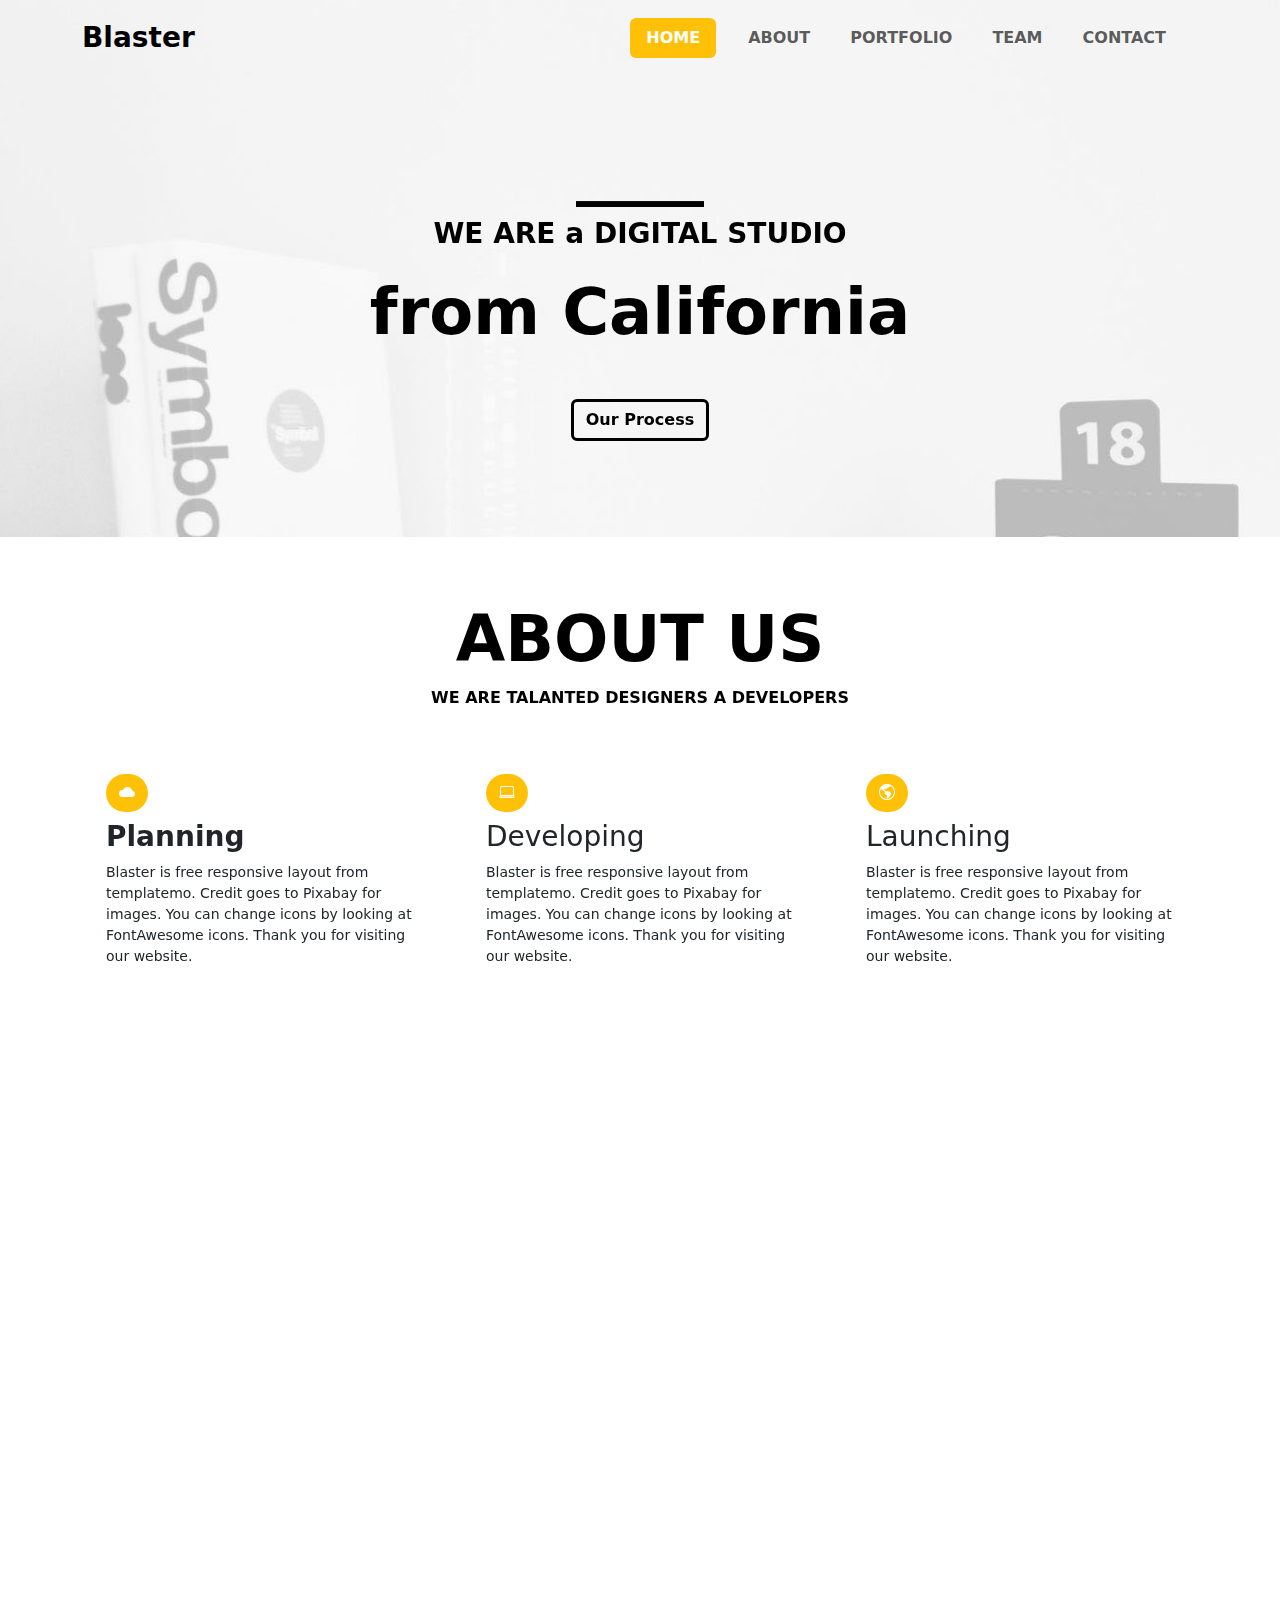
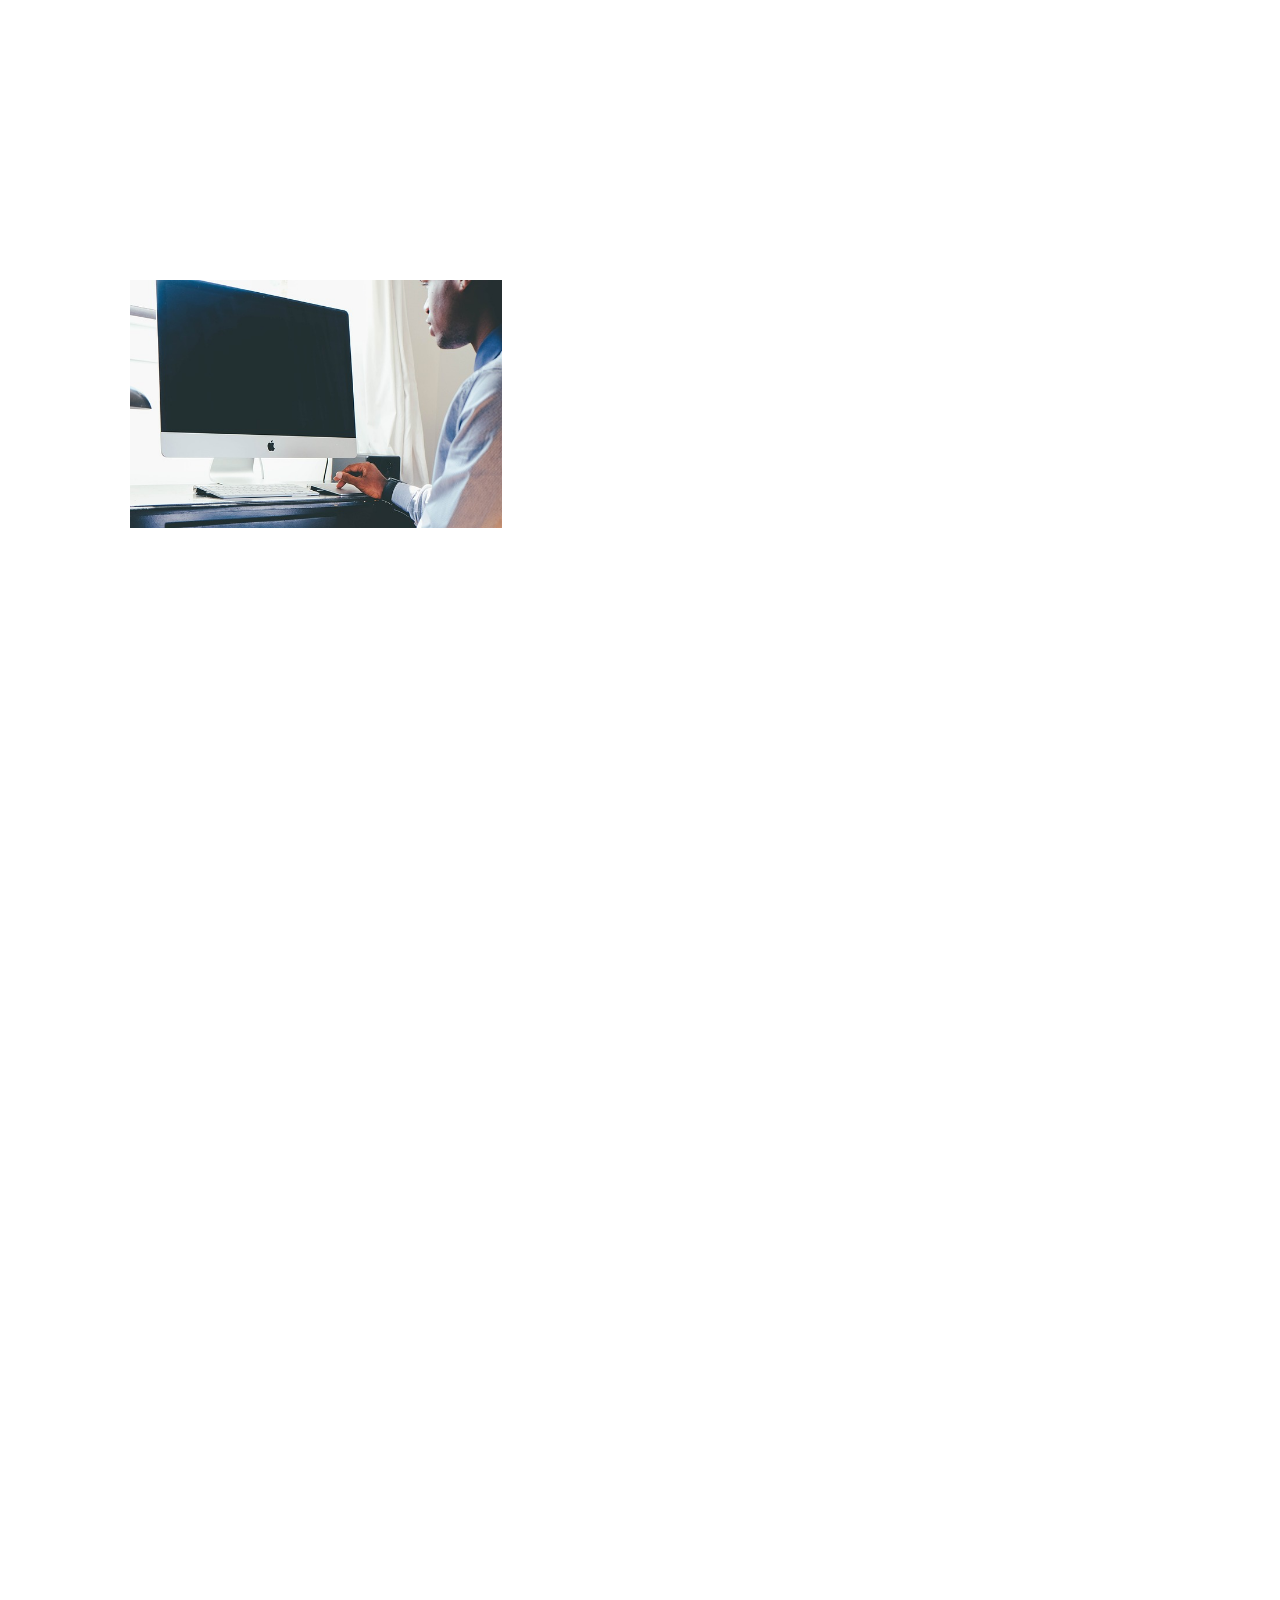
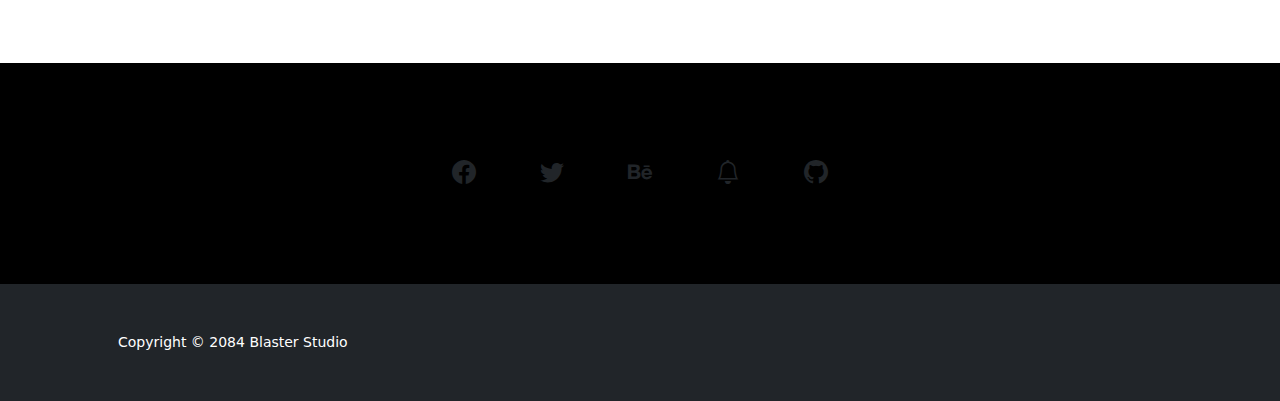
<file: Dowletmyrat exam/index.html>
<!DOCTYPE html>
<html lang="en">

<head>
    <meta charset="UTF-8">
    <meta name="viewport" content="width=device-width, initial-scale=1.0">
    <title>Document</title>
    <link rel="stylesheet" href="css/bootstrap.min.css">
    <link rel="stylesheet" href="css/icons/bootstrap-icons.min.css">
    <link rel="stylesheet" href="css/aos.css">
    <link rel="stylesheet" href="css/splide.min.css">
    <link rel="stylesheet" href="css/fancybox.css">
    <link rel="stylesheet" href="css/main.css">
    <link rel="stylesheet" href="css/bootstrap.min.css.map">
    <link rel="stylesheet" href="css/image.css">
</head>

<body>
    <div class="bg-image">
        <nav class="navbar navbar-expand-md navbar-light py-3" aria-label="Navbar">
            <div class="container-xl">
                <a class="navbar-brand" href="#"><span class="h3 fw-bold">Blaster</span></a>
                <button class="navbar-toggler " type="button" data-bs-toggle="collapse" data-bs-target="#navbar"
                    aria-controls="navbar" aria-expanded="false" aria-label="Toggle navigation">
                    <span class="navbar-toggler-icon"></span>
                </button>

                <div class="collapse navbar-collapse" id="navbar">
                    <ul class="navbar-nav ms-auto align-items-center">
                        <li class="nav-item">
                            <a class="nav-link fw-normal me-lg-4 link-black fw-bold bg-warning btn px-3 text-white"
                                href="#">HOME</a>
                        </li>
                        <li class="nav-item">
                            <a class="nav-link fw-normal me-lg-4 link-black fw-bold" href="#">ABOUT</a>
                        </li>
                        <li class="nav-item">
                            <a class="nav-link nav-link fw-normal me-lg-4 link-black fw-bold" href="#">PORTFOLIO</a>
                        </li>
                        <li class="nav-item">
                            <a class="nav-link fw-normal me-lg-4 link-black fw-bold" href="#">TEAM</a>
                        </li>
                        <li class="nav-item">
                            <a class="nav-link fw-normal me-lg-4 link-black fw-bold" href="#">CONTACT</a>
                        </li>
                    </ul>
                </div>
            </div>
        </nav>
        <div class="py-5">
            <div class="text-black text-center" data-aos="fade-down" data-aos-duration="450">
                <div class="fw-bold display-3 py-2">
                    ____
                </div>
            </div>
            <div class=" pb-3" data-aos="fade-down" data-aos-duration="500">
                <div class="text-uppercase text-center text-black fw-bold h3">
                    we are <span class="text-lowercase">a</span> digital studio
                </div>
            </div>
            <div class="text-center pb-5" data-aos="fade-down" data-aos-duration="550">
                <div class="text-black fw-bold display-3">
                    from California
                </div>
            </div>
            <div class="text-center pb-5" data-aos="fade-down" data-aos-duration="600">
                <button class="btn border-3 border-black  text-black small fw-bold">Our Process</button>
            </div>
        </div>
    </div>

    </div>

    <div class="container-xl py-3" data-aos="fade-down" data-aos-duration="350">
        <div class="pt-5">
            <div class="text-black text-center text-uppercase fw-bold display-3">
                About us
            </div>
        </div>
        <div class="py-2 ">
            <div class="text-black text-center text-uppercase fw-bold pb-5" data-aos="fade-down"
                data-aos-duration="450">
                we are talanted designers a developers
            </div>
        </div>

        <div class="row justify-content-between justify-content-lg-center">
            <div class="col-xl-4 col-12" data-aos="fade-right" data-aos-duration="350">
                <div class="ps-4 py-2">
                    <i class="bi-cloudy-fill bg-warning rounded-5 btn text-white"></i>
                </div>
                <div>
                    <div class="fw-bold h3 mx-4">
                        Planning
                    </div>
                </div>
                <div class="small mx-4">
                    Blaster is free responsive layout from templatemo. Credit goes to Pixabay for images. You can
                    change
                    icons by looking at FontAwesome icons. Thank you for visiting our website.
                </div>
            </div>
            <div class="col-xl-4 col-12" data-aos="fade-down" data-aos-duration="350">
                <div class="ps-4 py-2">
                    <i class="bi-laptop bg-warning rounded-5 btn text-white"></i>
                </div>
                <div>
                    <div class="h3 mx-4">
                        Developing
                    </div>
                </div>
                <div class="small mx-4">
                    Blaster is free responsive layout from templatemo. Credit goes to Pixabay for images. You can
                    change
                    icons by looking at FontAwesome icons. Thank you for visiting our website.
                </div>
            </div>
            <div class="col-xl-4 col-12" data-aos="fade-left" data-aos-duration="450">
                <div class="ps-4 py-2">
                    <i class="bi-globe-americas bg-warning rounded-5 btn text-white "></i>
                </div>
                <div>
                    <div class="h3 mx-4">
                        Launching
                    </div>
                </div>
                <div class="small mx-4">
                    Blaster is free responsive layout from templatemo. Credit goes to Pixabay for images. You can
                    change
                    icons by looking at FontAwesome icons. Thank you for visiting our website.
                </div>
            </div>


        </div>
        <div class="row py-5">
            <div class="col-xl-5 col-12">
                <div class="py-4">
                    <img src="img/about-img.png" alt="" class="img-fluid" data-aos="flip-down" data-aos-duration="1300">
                </div>
            </div>
            <div class="col-xl-6 col-12">
                <div class="pt-5">
                    <div class="fw-bold h3" data-aos="flip-down" data-aos-duration="350">
                        Our Focus
                    </div>
                </div>
                <div class="py-2 pb-5" data-aos="flip-down" data-aos-duration="400">
                    Lorem ipsum dolor sit amet consectetur, adipisicing elit. Nihil vero vel, odit architecto odio
                    excepturi illo labore, ab inventore sed, delectus facilis ex iusto fugiat?
                </div>

                <div class="container">
                    <div class="" data-aos="flip-down" data-aos-duration="450">
                        <p><span><i class="bi-phone-fill h4 pe-3"></i></span> Mobile Apps</p>
                        <div class="progress mb-3">
                            <div class="progress-bar bg-warning" style="width: 65%;"></div>
                        </div>
                    </div>
                    <div class="" data-aos="flip-down" data-aos-duration="500">
                        <p><span><i class="bi-link-45deg h3 pe-2"></i></span>Web Development</p>
                        <div class="progress mb-3">
                            <div class="progress-bar bg-warning" style="width: 80%;"></div>
                        </div>
                    </div>
                    <div class="" data-aos="flip-down" data-aos-duration="550">
                        <p><i class="bi-cloudy-fill h4 pe-2"></i>Cloud Computing</p>
                        <div class="progress mb-3">
                            <div class="progress-bar bg-warning " style="width: 60%;"></div>
                        </div>
                    </div>
                </div>

            </div>


        </div>
    </div>
    <div class="bg-white">
        <div class="container-xl py-2">
            <div class="pt-5 pb-2">
                <div class="text-center text-black fw-bold display-4 text-uppercase" data-aos="fade-down"
                    data-aos-duration="350">
                    Porfolio
                </div>
            </div>
            <div class="pb-5" data-aos="fade-down" data-aos-duration="450">
                <div class="text-center text-uppercase text-black fw-bold small">
                    Mobile,web and brand identity
                </div>
            </div>
            <div class="text-center text-uppercase  fw-bold py-3 d-none d-xl-block" data-aos="fade-right"
                data-aos-duration="700">
                <a class="text-decoration-none text-white bg-warning btn px-3" href="#">All</a>
                <a class="text-decoration-none text-secondary px-4" href="#">Html</a>
                <a class="text-decoration-none text-secondary px-4" href="#">photoshop</a>
                <a class="text-decoration-none text-secondary px-4" href="#">wordpress</a>
                <a class="text-decoration-none text-secondary px-4" href="#">Mob</aile>
            </div>

            <div class="row g-0">
                
                <div class="col-4">
                    <div>
                        <a href="img/portfolio-img1.jpg" class="text-decoration-none img-fluid" data-fancybox="gallery"
                            data-caption="photo1">
                            <img src="img/portfolio-img1.jpg" alt="" class="img-fluid" >
                        </a>
                    </div>
                </div>
                <div class="col-4">
                    <div>
                        <a href="img/portfolio-img2.jpg" class="text-decoration-none img-fluid" data-fancybox="gallery"
                            data-caption="photo2">
                            <img src="img/portfolio-img2.jpg" alt="" class="img-fluid" data-aos="flip-up"
                                data-aos-delay="200">
                        </a>
                    </div>
                </div>
                <div class="col-4">
                    <div>
                        <a href="img/portfolio-img3.jpg" class="text-decoration-none img-fluid" data-fancybox="gallery"
                            data-caption="photo3">
                            <img src="img/portfolio-img3.jpg" alt="" class="img-fluid" data-aos="flip-up"
                                data-aos-delay="200">
                        </a>
                    </div>
                </div>
                <div class="col-4">
                    <div>
                        <a href="img/portfolio-img4.jpg" class="text-decoration-none img-fluid" data-fancybox="gallery"
                            data-caption="PHOTO4">
                            <img src="img/portfolio-img4.jpg" alt="" class="img-fluid" data-aos="flip-up"
                                data-aos-delay="300">
                        </a>
                    </div>
                </div>
                <div class="col-4">
                    <div class="">
                        <a href="img/portfolio-img5.jpg" class="text-decoration-none img-fluid" data-fancybox="gallery"
                            data-caption="PHOTO5">
                            <img src="img/portfolio-img5.jpg" alt="" class="img-fluid" data-aos="flip-up"
                                data-aos-delay="300">
                        </a>
                    </div>
                </div>
                <div class="col-4">
                    <div>
                        <a href="img/portfolio-img6.jpg" class="text-decoration-none img-fluid" data-fancybox="gallery"
                            data-caption="PHOTO6">
                            <img src="img/portfolio-img6.jpg" alt="" class="img-fluid" data-aos="flip-up"
                                data-aos-delay="300">
                        </a>
                    </div>
                </div>
                <div class="col-4">
                    <div>
                        <a href="img/portfolio-img7.jpg" class="text-decoration-none img-fluid" data-fancybox="gallery"
                            data-caption="PHOTO7">
                            <img src="img/portfolio-img7.jpg" alt="" class="img-fluid" data-aos="flip-up"
                                data-aos-delay="350">
                        </a>
                    </div>
                </div>
                <div class="col-4">
                    <div>
                        <a href="img/portfolio-img8.jpg" class="text-decoration-none img-fluid" data-fancybox="gallery"
                            data-caption="PHOTO8">
                            <img src="img/portfolio-img8.jpg" alt="" class="img-fluid" data-aos="flip-up"
                                data-aos-delay="350">
                        </a>
                    </div>
                </div>
                <div class="col-4">
                    <div>
                        <a href="img/portfolio-img9.jpg" class="text-decoration-none img-fluid" data-fancybox="gallery"
                            data-caption="PHOTO9">
                            <img src="img/portfolio-img9.jpg" alt="" class="img-fluid" data-aos="flip-up"
                                data-aos-delay="350">
                        </a>
                    </div>
                </div>

            </div>
        </div>
    </div>
    <div class="container-xl py-5">
        <div class="text-center">
            <div class="text-black text-uppercase fw-bold display-4 py-3" data-aos="fade-down" data-aos-duration="350">
                Contact us
            </div>
            <div class="text-center text-black text-uppercase small fw-semibold" data-aos="fade-down"
                data-aos-duration="400">
                We love pretty much to hear from you
            </div>

            <div class="py-2">
                <div class="d-flex justify-content-center px-xl-5 px-1">
                    <div class="px-5" data-aos="fade-down" data-aos-duration="450">
                        <i class="bi-telephone-fill   h4"></i>
                        <div class="text-black fw-bold py-2">060-04000640</div>
                    </div>
                    <div class="px-xl-5 px-1" data-aos="fade-down" data-aos-duration="450">
                        <i class="bi-envelope  px-5 h4"></i>
                        <div class="fw-bold text-black py-2">info@company.com</div>
                    </div>
                    <div class="px-xl-5 px-1" data-aos="fade-down" data-aos-duration="450">
                        <i class="bi bi-geo-alt-fill  px-5 h4"></i>
                        <div class="text-black fw-bold py-2">San Francisco, California</div>
                    </div>

                </div>
            </div>
        </div>
        <div class="row py-5">
            <div class="col-xl-6 col-12" data-aos="fade-down" data-aos-duration="500">
                <div class="my-2">
                    <input type="text" placeholder="Name" class="w-100 py-2 border  border-secondary ps-3">
                </div>
                <div class="my-2">
                    <input type="text" placeholder="Email" class="w-100 py-2 border  border-secondary ps-3">
                </div>
                <div class="my-2">
                    <input type="text" placeholder="Subject" class="w-100 py-2 border  border-secondary ps-3">
                </div>
            </div>
            <div class="col-xl-6 col-12" data-aos="fade-down" data-aos-duration="500">
                <div class="pt-2">
                    <textarea name="" id="" cols="" rows="6" placeholder="Message" class="w-100"></textarea>
                </div>
            </div>
            <div class="text-center pt-3 pb-3 " data-aos="fade-down" data-aos-duration="500">
                <button class="btn border border-black w-25 text-uppercase fw-semibold">Send Email</button>
            </div>

        </div>
    </div>
    <div class="bg-image1 py-5">
        <div class="py-5">
            <div class="d-flex justify-content-center">
                <div class="px-xl-3 px-1">
                    <i class="bi-facebook  px-3 h4"></i>
                </div>
                <div class="px-xl-3 px-1">
                    <i class="bi-twitter  px-3 h4"></i>
                </div>
                <div class="px-xl-3 px-1">
                    <i class="bi-behance  px-3 h4"></i>
                </div>
                <div class="px-xl-3 px-1">
                    <i class="bi-bell  px-3 h4"></i>
                </div>
                <div class="px-xl-3 px-1">
                    <i class="bi-github  px-3 h4"></i>
                </div>

            </div>
        </div>
    </div>
    <div class="bg-dark">
        <div class="container-xl py-5 ps-5">

            <div class=" text-white small">
                Copyright © 2084 Blaster Studio
            </div>
        </div>
    </div>

    
    </div>

    <script>
        document.addEventListener('DOMContentLoaded', function () {
            var splide = new Splide('.splide', {
                type: "loop",
                autoplay: 1,
                arrows: 0,
                interval: 3e3,
                pauseOnHover: 0,
                perMove: 1,
                perPage: 3,
                gap: "1.5rem",
            });
            splide.mount();


            var splide = new Splide('#second-slider', {
                type: "loop",
                autoplay: 1,
                arrows: 0,
                interval: 3e3,
                pauseOnHover: 0,
                perMove: 1,
                perPage: 1,
                gap: "1.5rem",
            });
            splide.mount();
        });
    </script>

    </script>
    <script src="js/bootstrap.bundle.min.js"></script>
    <script src="js/splide.min.js"></script>
    <script src="js/aos.js"></script>
    <script src="js/fancybox.umd.js"></script>
    <script>
        Fancybox.bind("[data-fancybox]", {
            'animated': true,
        });
    </script>
    <script>
        AOS.init({
            once: true,
        });
    </script>
</body>

</html>
</file>
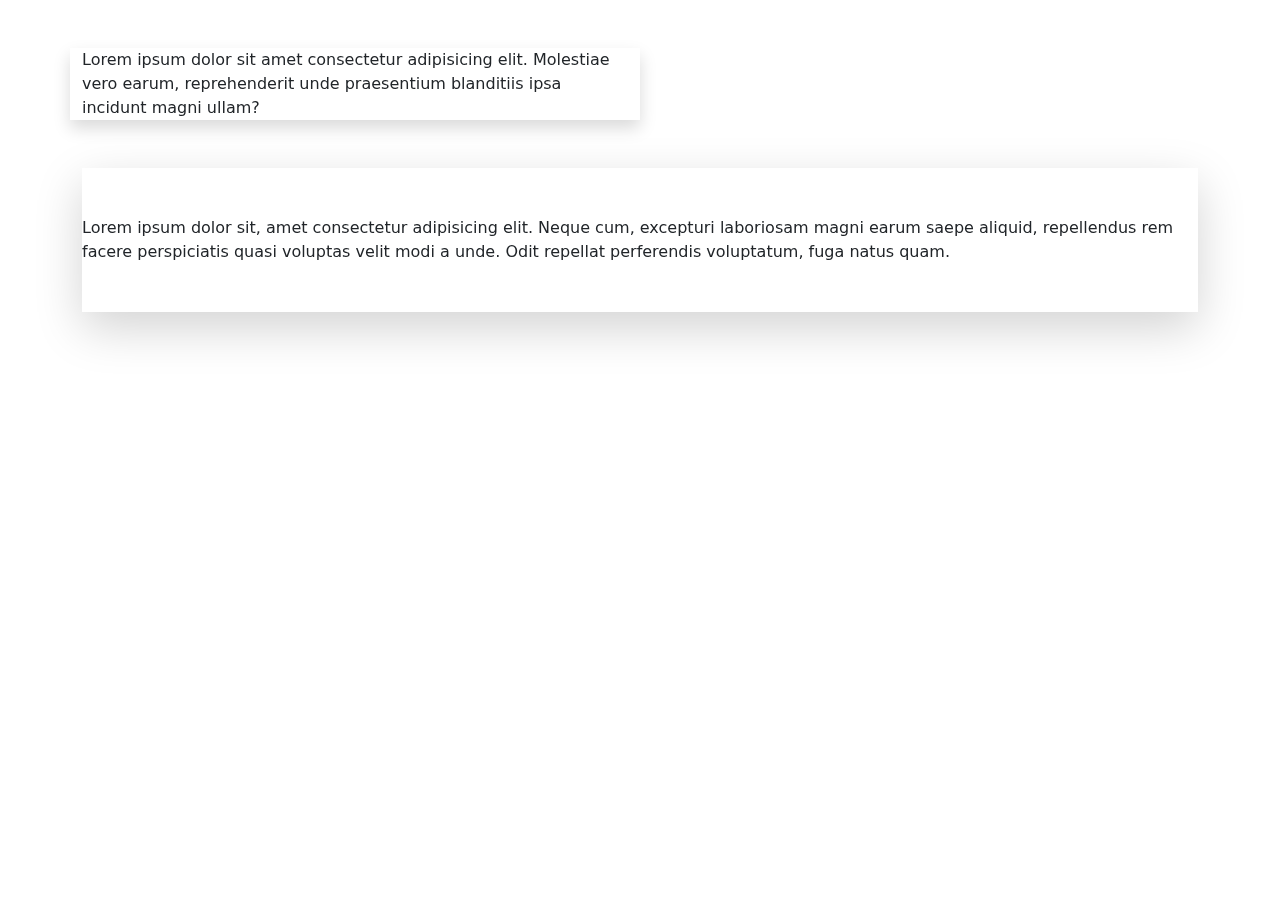
<file: Dowletmyrat exam/aos/index.html>
<!DOCTYPE html>
<html lang="en">

<head>
    <meta charset="UTF-8">
    <meta name="viewport" content="width=device-width, initial-scale=1.0">
    <title>Learn aos</title>
    <link rel="stylesheet" href="css/aos.css">
    <link rel="stylesheet" href="css/bootstrap.min.css">
</head>

<body>
    <div class="container py-5">
        <div class="row">
            <div class="col-md-6 bg-orange shadow " data-aos="fade-up" data-aos-duration="1000">
                Lorem ipsum dolor sit amet consectetur adipisicing elit. Molestiae vero earum, reprehenderit unde
                praesentium blanditiis ipsa incidunt magni ullam?
            </div>
        </div>
        <div class="py-5 shadow-lg my-5" data-aos="fade-right" data-aos-duration="1000">
            Lorem ipsum dolor sit, amet consectetur adipisicing elit. Neque cum, excepturi laboriosam magni earum saepe
            aliquid, repellendus rem facere perspiciatis quasi voluptas velit modi a unde. Odit repellat perferendis
            voluptatum, fuga natus quam.
        </div>
    </div>



    <script src="js/bootstrap.bundle.min.js"></script>
    <script src="js/aos.js"></script>
    <script>
      
        AOS.init({
            once: true,
        });

        
    </script>
</body>

</html>
</file>
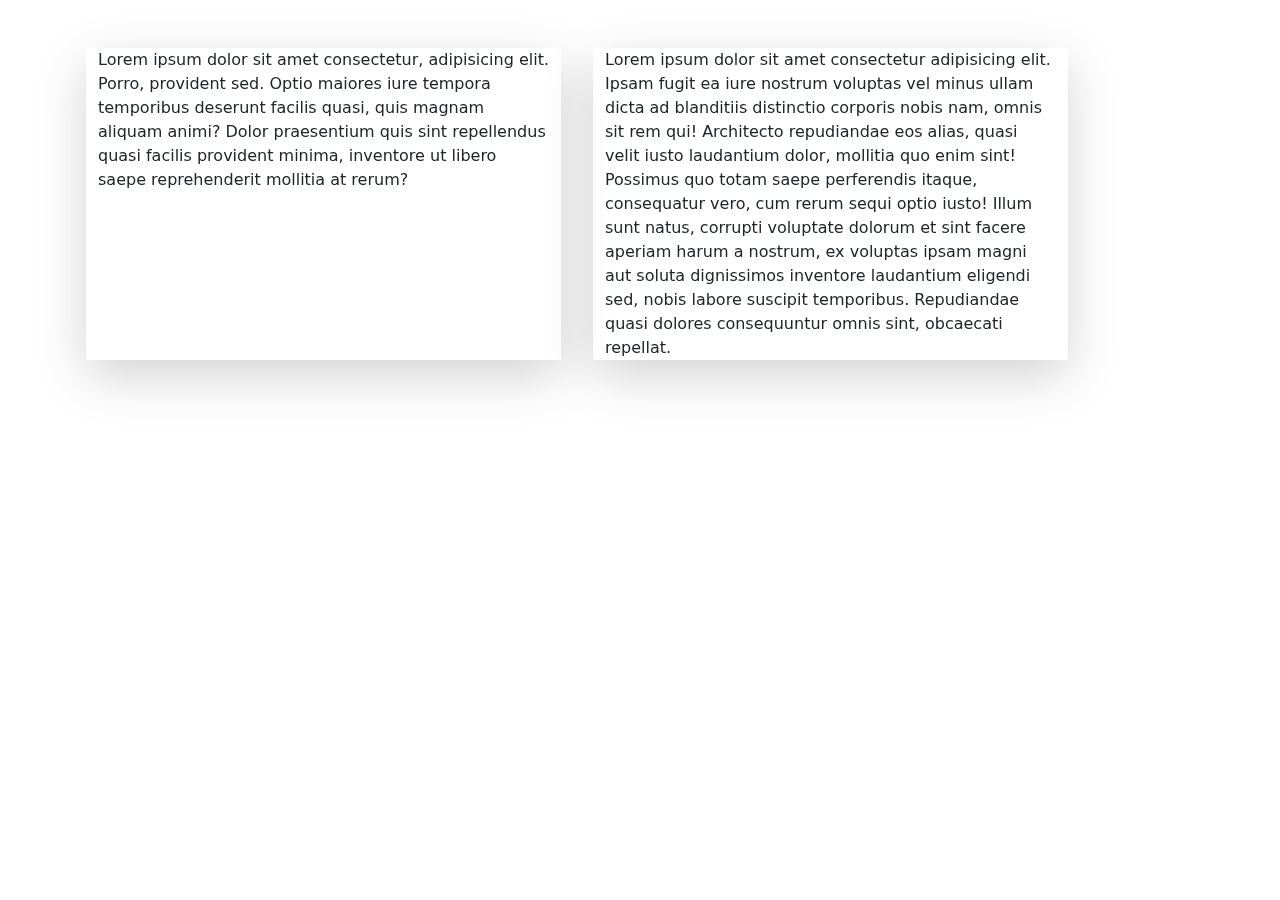
<file: Dowletmyrat exam/aos/main.html>
<!DOCTYPE html>
<html lang="en">

<head>
    <meta charset="UTF-8">
    <meta name="viewport" content="width=device-width, initial-scale=1.0">
    <title>Aos</title>
    <link rel="stylesheet" href="css/aos.css">
    <link rel="stylesheet" href="css/bootstrap.min.css">
</head>

<body>
    <div class="container-lg py-5">
        <div class="row">
            <div class="col-5 shadow-lg mx-3" data-aos="fade-down" data-aos-duration="1000">
                Lorem ipsum dolor sit amet consectetur, adipisicing elit. Porro, provident sed. Optio maiores iure
                tempora temporibus deserunt facilis quasi, quis magnam aliquam animi? Dolor praesentium quis sint
                repellendus quasi facilis provident minima, inventore ut libero saepe reprehenderit mollitia at rerum?
            </div>
            <div class="col-5 shadow-lg mx-3"  data-aos="fade-down" data-aos-duration="1000">
                Lorem ipsum dolor sit amet consectetur adipisicing elit. Ipsam fugit ea iure nostrum voluptas vel minus
                ullam dicta ad blanditiis distinctio corporis nobis nam, omnis sit rem qui! Architecto repudiandae eos
                alias, quasi velit iusto laudantium dolor, mollitia quo enim sint! Possimus quo totam saepe perferendis
                itaque, consequatur vero, cum rerum sequi optio iusto! Illum sunt natus, corrupti voluptate dolorum et
                sint facere aperiam harum a nostrum, ex voluptas ipsam magni aut soluta dignissimos inventore laudantium
                eligendi sed, nobis labore suscipit temporibus. Repudiandae quasi dolores consequuntur omnis sint,
                obcaecati repellat.
            </div>
        </div>
    </div>



    <script src="js/aos.js"></script>
    <script src="js/bootstrap.bundle.min.js"></script>
    <script>

        AOS.init({
            once: true,
        });


    </script>
</body>

</html>
</file>
<file: Dowletmyrat exam/css/main.css>
.bg-image-intre {
    background-image: url("../img/contact-bg.jpg");
    background-color: black;
    background-repeat: no-repeat;
    background-attachment: fixed;
    background-position: center;
    background-size: cover;
}
.bg-image-between {
    background-image: url("../img/cta-bg.jpg");
    background-color: black;
    background-repeat: no-repeat;
    background-attachment: fixed;
    background-position: center;
    background-size: cover;
}

.bg-shadow {
    background-color: rgba(228, 222, 222, 0.274);
}

a.hover-1 {
    position: relative;
    color: white!important;
}

a.hover-1:hover {
    color: red!important;
}
.card {
    cursor: pointer;
    transition: ease 0.5s;
}
.card:hover {
    transform: translateY(-15px);
}
.card1 {
    cursor: pointer;
    transition: ease 0.7s;
}
.card1:hover {
    transform: translateY(-10px);
}
</file>
<file: Dowletmyrat exam/css/image.css>
.bg-image {
    background-image: url("../img/home-bg.jpg");
    background-color: #000000;
    background-repeat: no-repeat;
    background-attachment: fixed;
    background-position: center;
    background-size: cover;
}
.bg-image1 {
    background-image: url("../img/footer-bg.jpg");
    background-color: #000000;
    background-repeat: no-repeat;
    background-attachment: fixed;
    background-position: center;
    background-size: cover;
}

.bg-opacity {
    background-color: rgba(0, 0, 0, 0.5);
}

.bg-gradient {
    background-image: radial-gradient(circle, #eeeeee, #ebebeb, #e8e8e8, #e6e6e6, #e3e3e3, #dfdfdf, #dbdbdb, #d7d7d7, #d0d0d0, #cacaca, #c3c3c3, #bdbdbd);
}
</file>
